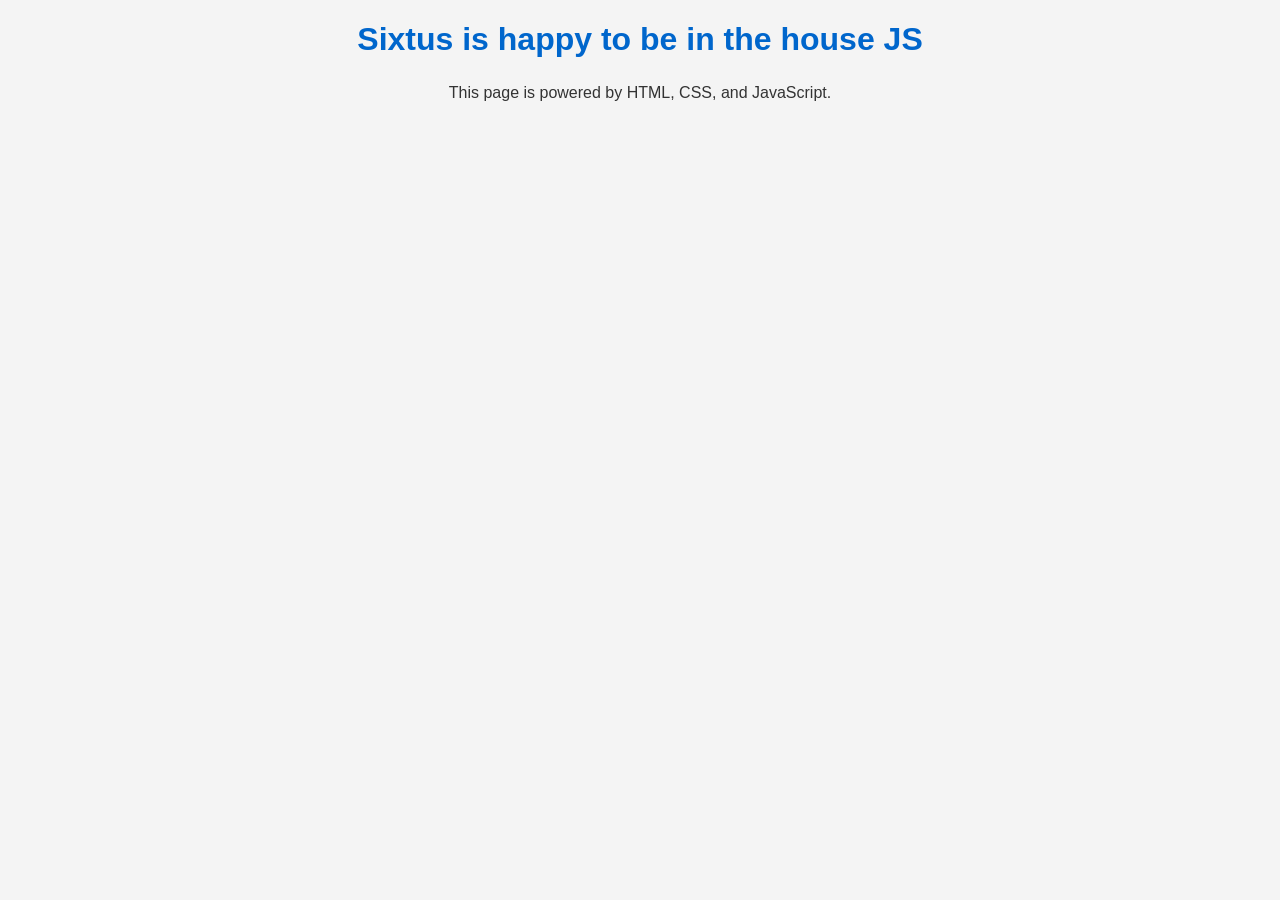
<file: w1/index.html>
<!DOCTYPE html>
<html lang="en">
<head>
    <meta charset="UTF-8">
    <meta name="viewport" content="width=device-width, initial-scale=1.0">
    <link rel="stylesheet" href="style.css">
    <script src="app.js"></script>
    <title>W1 - Who's in the house</title>
</head>
<body>
    <h1>Sixtus is happy to be in the house JS</h1>
    <p>This page is powered by HTML, CSS, and JavaScript.</p>
</body>
</html>
</file>
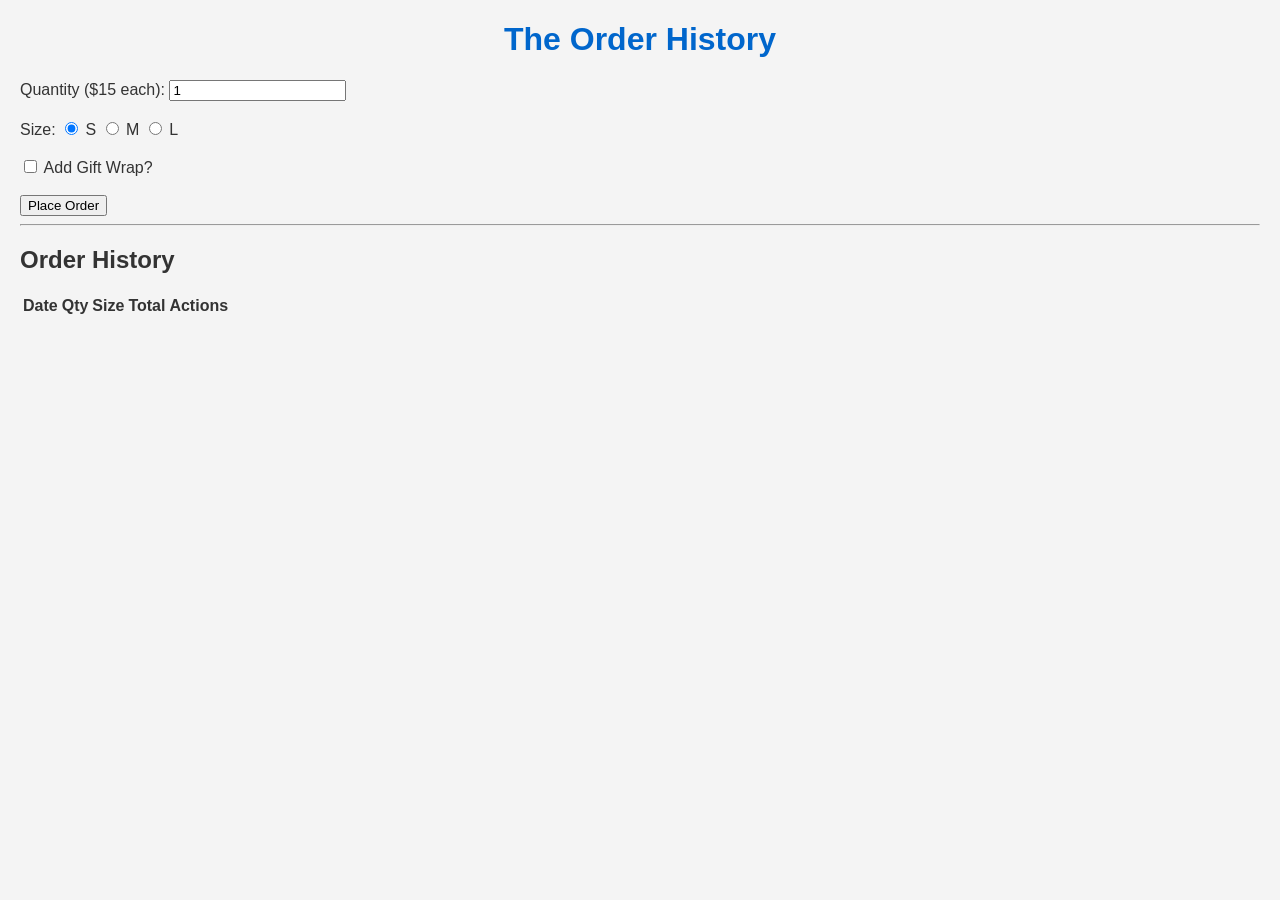
<file: w10/index.html>
<!DOCTYPE html>
<html lang="en">

<head>
    <meta charset="UTF-8">
    <meta name="viewport" content="width=device-width, initial-scale=1.0">
    <link rel="stylesheet" href="style.css">
    <script type="module" src="app.js"></script>
    <title>CRUD Complete</title>
</head>

<body>
    <h1>The Order History</h1>

    <form id="order-form">
        <input type="hidden" id="order-id">

        <label>Quantity ($15 each):
            <input type="number" id="qty" value="1" min="1">
        </label>
        <br><br>

        <label>Size:</label>
        <label>
            <input type="radio" name="size" value="Small" checked> S
        </label>
        <label>
            <input type="radio" name="size" value="Medium"> M
        </label>
        <label>
            <input type="radio" name="size" value="Large"> L
        </label>
        <br><br>

        <label>
            <input type="checkbox" id="gift-wrap"> Add Gift Wrap?
        </label>
        <br><br>

        <button type="submit">Place Order</button>
    </form>

    <hr>

    <div id="order-history-section">
        <h2>Order History</h2>
        <table id="order-table">
            <thead>
                <tr>
                    <th>Date</th>
                    <th>Qty</th>
                    <th>Size</th>
                    <th>Total</th>
                    <th>Actions</th>
                </tr>
            </thead>
            <tbody id="order-table-body">
            </tbody>
        </table>
    </div>

</body>

</html>
</file>
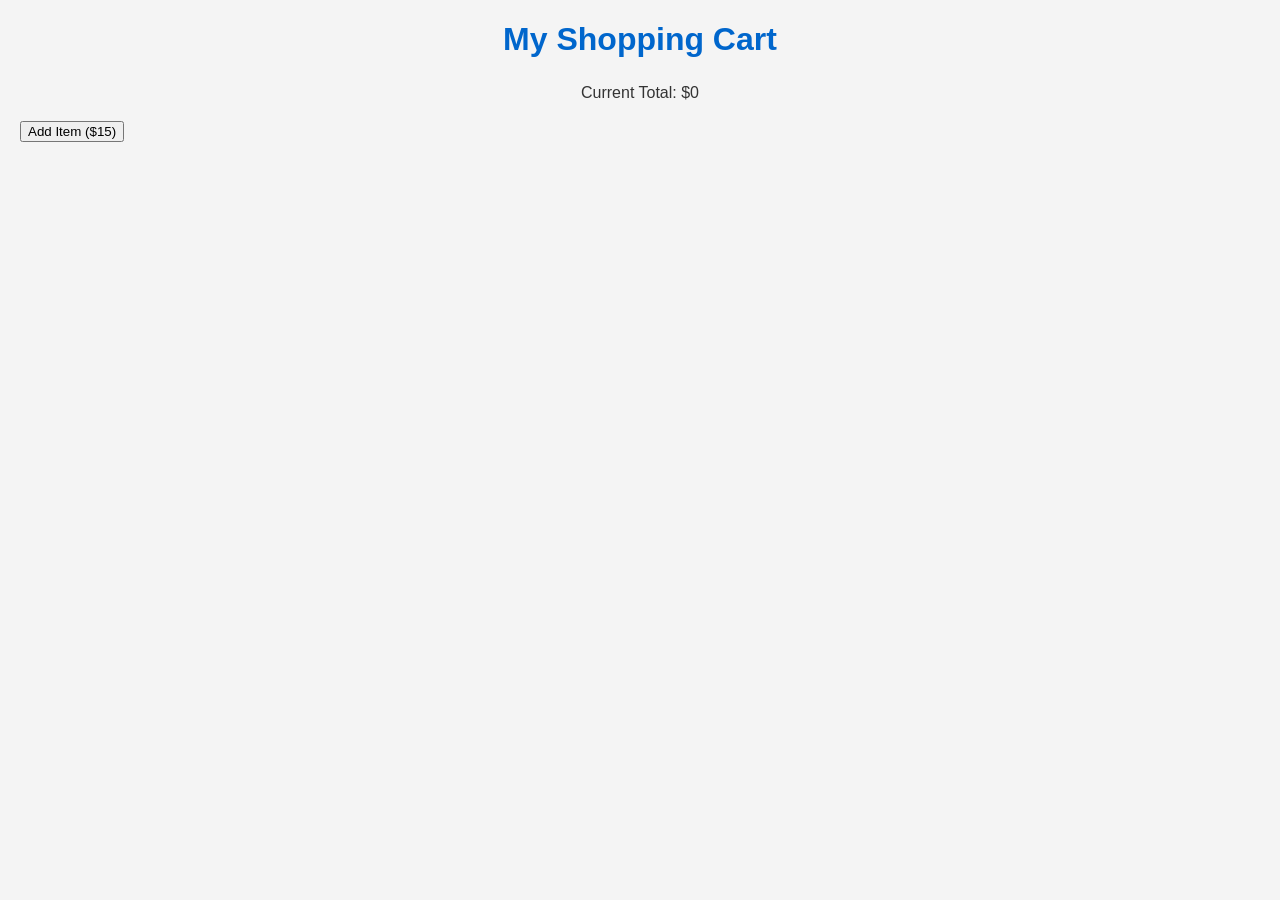
<file: w2/index.html>
<!DOCTYPE html>
<html lang="en">

<head>
    <meta charset="UTF-8">
    <meta name="viewport" content="width=device-width, initial-scale=1.0">
    <link rel="stylesheet" href="style.css">
    <script src="app.js" defer></script>
    <title>Week 2.1</title>
</head>

<body>
      <h1>My Shopping Cart</h1>
    
    <p id="total-display">Current Total: $0</p>
    
    <button id="add-item-btn">Add Item ($15)</button>
</body>

</html>
</file>
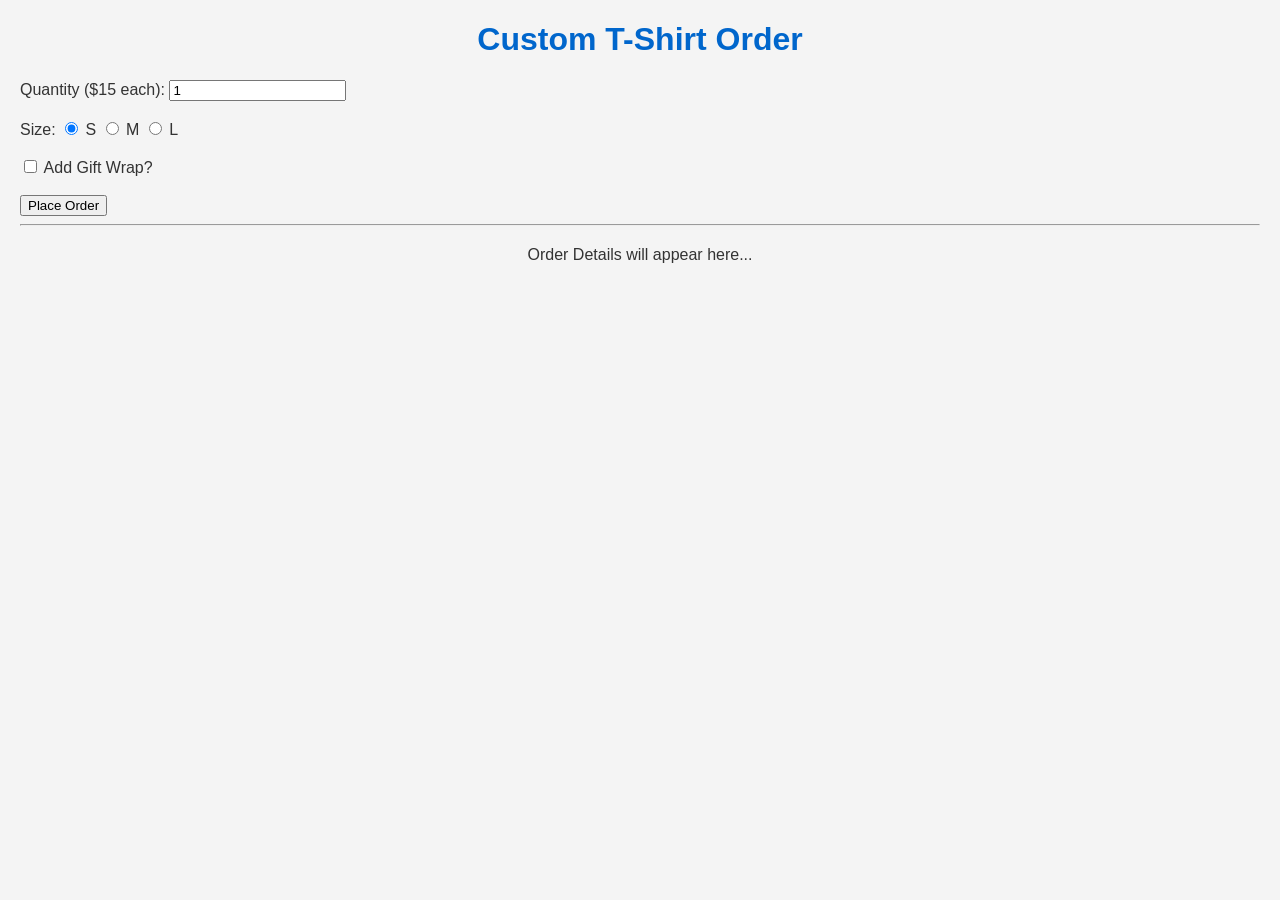
<file: w3/index.html>
<!DOCTYPE html>
<html lang="en">

<head>
    <meta charset="UTF-8">
    <meta name="viewport" content="width=device-width, initial-scale=1.0">
    <link rel="stylesheet" href="style.css">
    <script type="module" src="app.js"></script>
    <title>The Custom Order Form</title>
</head>

<body>
    <h1>Custom T-Shirt Order</h1>
    
    <form id="order-form">
        
        <label>Quantity ($15 each): 
            <input type="number" id="qty" value="1" min="1">
        </label>
        <br><br>

        <label>Size:</label>
        <label><input type="radio" name="size" value="Small" checked> S</label>
        <label><input type="radio" name="size" value="Medium"> M</label>
        <label><input type="radio" name="size" value="Large"> L</label>
        <br><br>

        <label>
            <input type="checkbox" id="gift-wrap"> Add Gift Wrap?
        </label>
        <br><br>

        <button type="submit">Place Order</button>
    </form>

    <hr>
    
    <div id="order-summary">
        <p>Order Details will appear here...</p>
    </div>
</body>

</html>
</file>
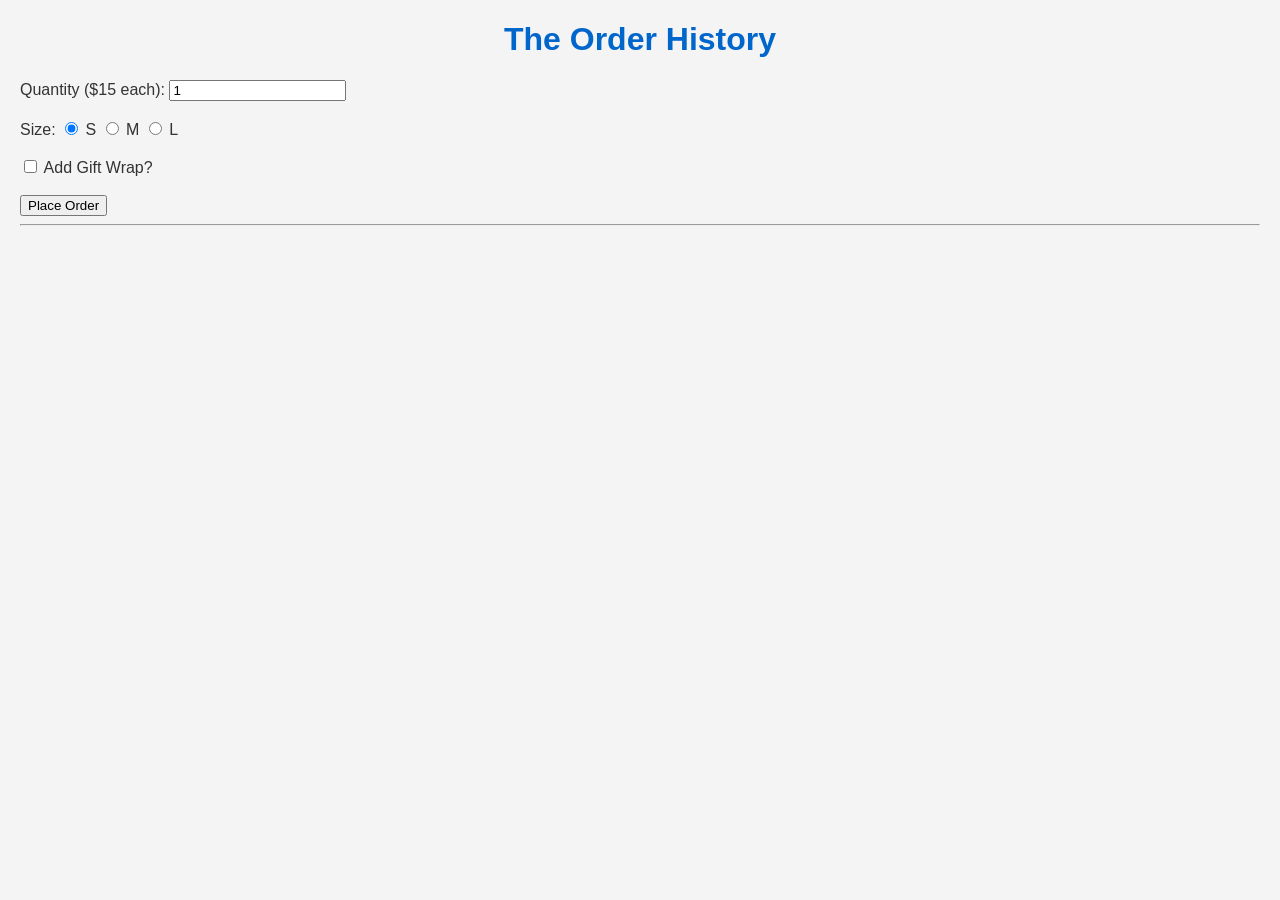
<file: w4/index.html>
<!DOCTYPE html>
<html lang="en">

<head>
    <meta charset="UTF-8">
    <meta name="viewport" content="width=device-width, initial-scale=1.0">
    <link rel="stylesheet" href="style.css">
    <script type="module" src="app.js"></script>
    <title>The Order History</title>
</head>

<body>
    <h1>The Order History</h1>

    <form id="order-form">

        <label>Quantity ($15 each):
            <input type="number" id="qty" value="1" min="1">
        </label>
        <br><br>

        <label>Size:</label>
        <label>
            <input type="radio" name="size" value="Small" checked> S
        </label>
        <label>
            <input type="radio" name="size" value="Medium"> M
        </label>
        <label>
            <input type="radio" name="size" value="Large"> L
        </label>
        <br><br>

        <label>
            <input type="checkbox" id="gift-wrap"> Add Gift Wrap?
        </label>
        <br><br>

        <button type="submit">Place Order</button>
    </form>

    <hr>

    <div id="order-summary" style="display: none;">
        <h2>Order Success!</h2>
        <p><strong>Total Cost:</strong> $<span id="display-total"></span></p>
        <p><strong>Details:</strong> <span id="display-qty"></span> <span id="display-size"></span> T-Shirt(s)</p>
        <p><strong>Gift Wrap:</strong> <span id="display-gift"></span></p>
    </div>

</body>

</html>
</file>
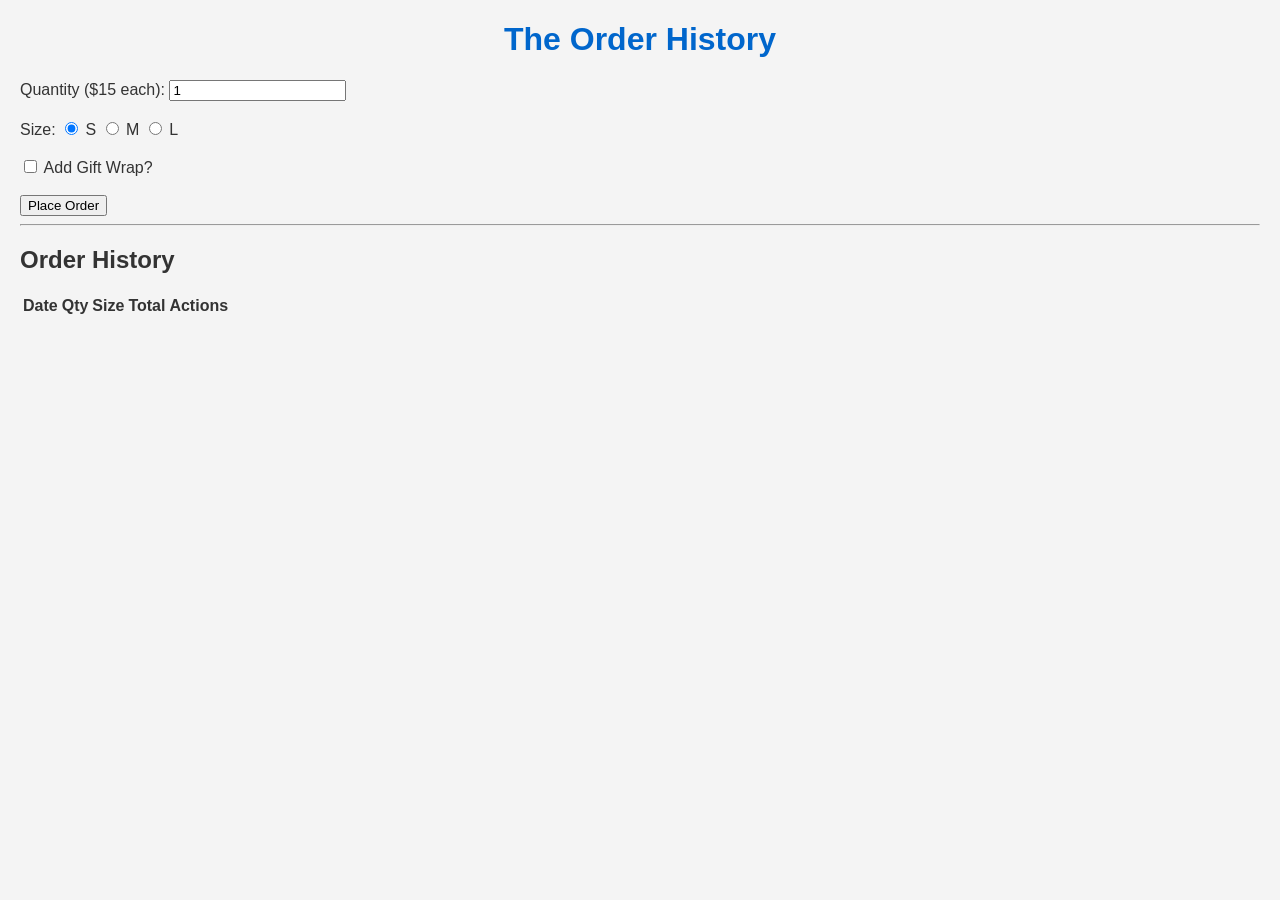
<file: w6/index.html>
<!DOCTYPE html>
<html lang="en">

<head>
    <meta charset="UTF-8">
    <meta name="viewport" content="width=device-width, initial-scale=1.0">
    <link rel="stylesheet" href="style.css">
    <script type="module" src="app.js"></script>
    <title>Order History Table</title>
</head>

<body>
    <h1>The Order History</h1>

    <form id="order-form">

        <label>Quantity ($15 each):
            <input type="number" id="qty" value="1" min="1">
        </label>
        <br><br>

        <label>Size:</label>
        <label>
            <input type="radio" name="size" value="Small" checked> S
        </label>
        <label>
            <input type="radio" name="size" value="Medium"> M
        </label>
        <label>
            <input type="radio" name="size" value="Large"> L
        </label>
        <br><br>

        <label>
            <input type="checkbox" id="gift-wrap"> Add Gift Wrap?
        </label>
        <br><br>

        <button type="submit">Place Order</button>
    </form>

    <hr>

    <div id="order-history-section">
        <h2>Order History</h2>
        <table id="order-table">
            <thead>
                <tr>
                    <th>Date</th>
                    <th>Qty</th>
                    <th>Size</th>
                    <th>Total</th>
                    <th>Actions</th>
                </tr>
            </thead>
            <tbody id="order-table-body">
            </tbody>
        </table>
    </div>

</body>

</html>
</file>
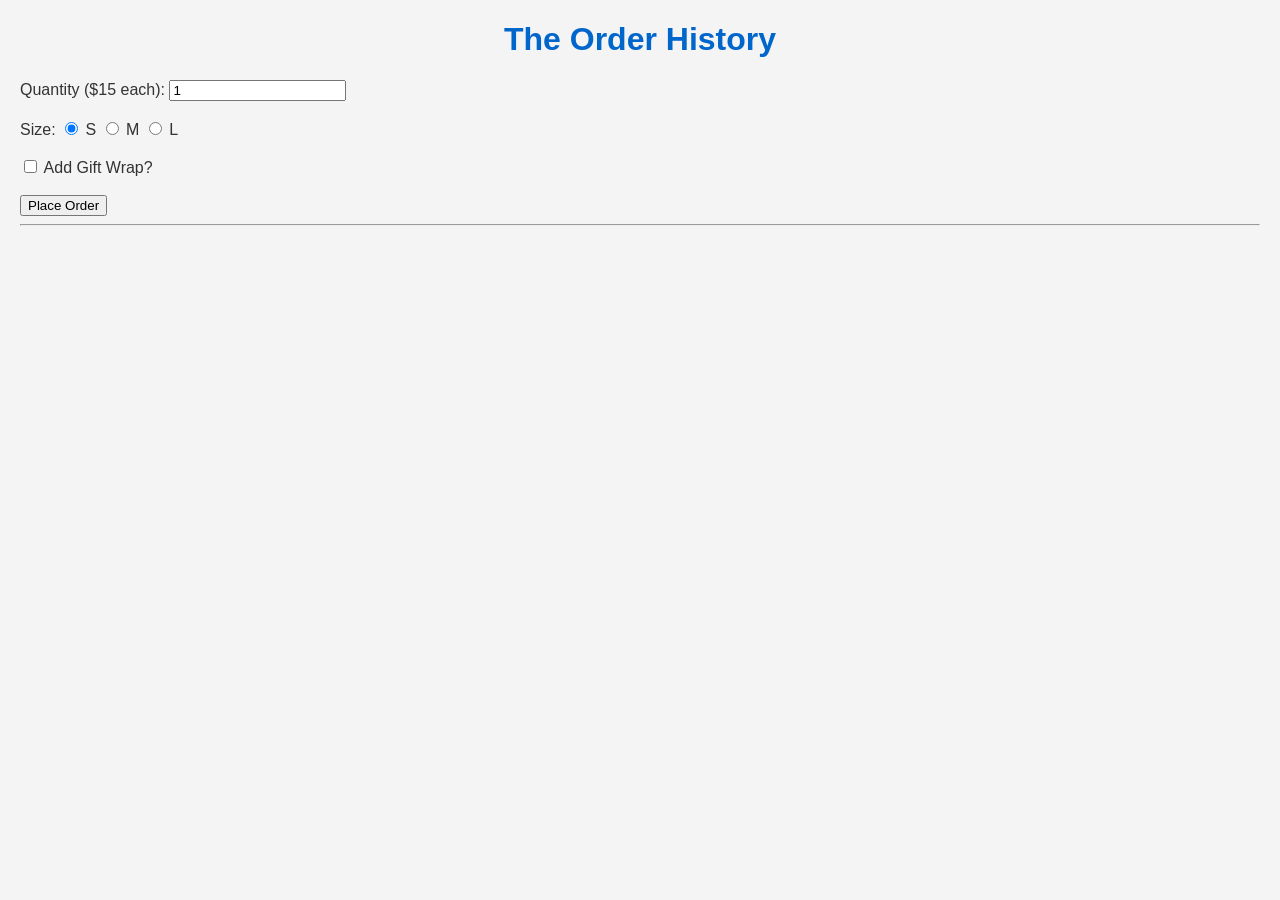
<file: w6a/index.html>
<!DOCTYPE html>
<html lang="en">

<head>
    <meta charset="UTF-8">
    <meta name="viewport" content="width=device-width, initial-scale=1.0">
    <link rel="stylesheet" href="style.css">
    <script type="module" src="app.js"></script>
    <title>Persistent Orders</title>
</head>

<body>
    <h1>The Order History</h1>

    <form id="order-form">

        <label>Quantity ($15 each):
            <input type="number" id="qty" value="1" min="1">
        </label>
        <br><br>

        <label>Size:</label>
        <label>
            <input type="radio" name="size" value="Small" checked> S
        </label>
        <label>
            <input type="radio" name="size" value="Medium"> M
        </label>
        <label>
            <input type="radio" name="size" value="Large"> L
        </label>
        <br><br>

        <label>
            <input type="checkbox" id="gift-wrap"> Add Gift Wrap?
        </label>
        <br><br>

        <button type="submit">Place Order</button>
    </form>

    <hr>

    <div id="order-summary" style="display: none;">
        <h2>Order Success!</h2>
        <p><strong>Total Cost:</strong> $<span id="display-total"></span></p>
        <p><strong>Details:</strong> <span id="display-qty"></span> <span id="display-size"></span> T-Shirt(s)</p>
        <p><strong>Gift Wrap:</strong> <span id="display-gift"></span></p>
    </div>

</body>

</html>
</file>
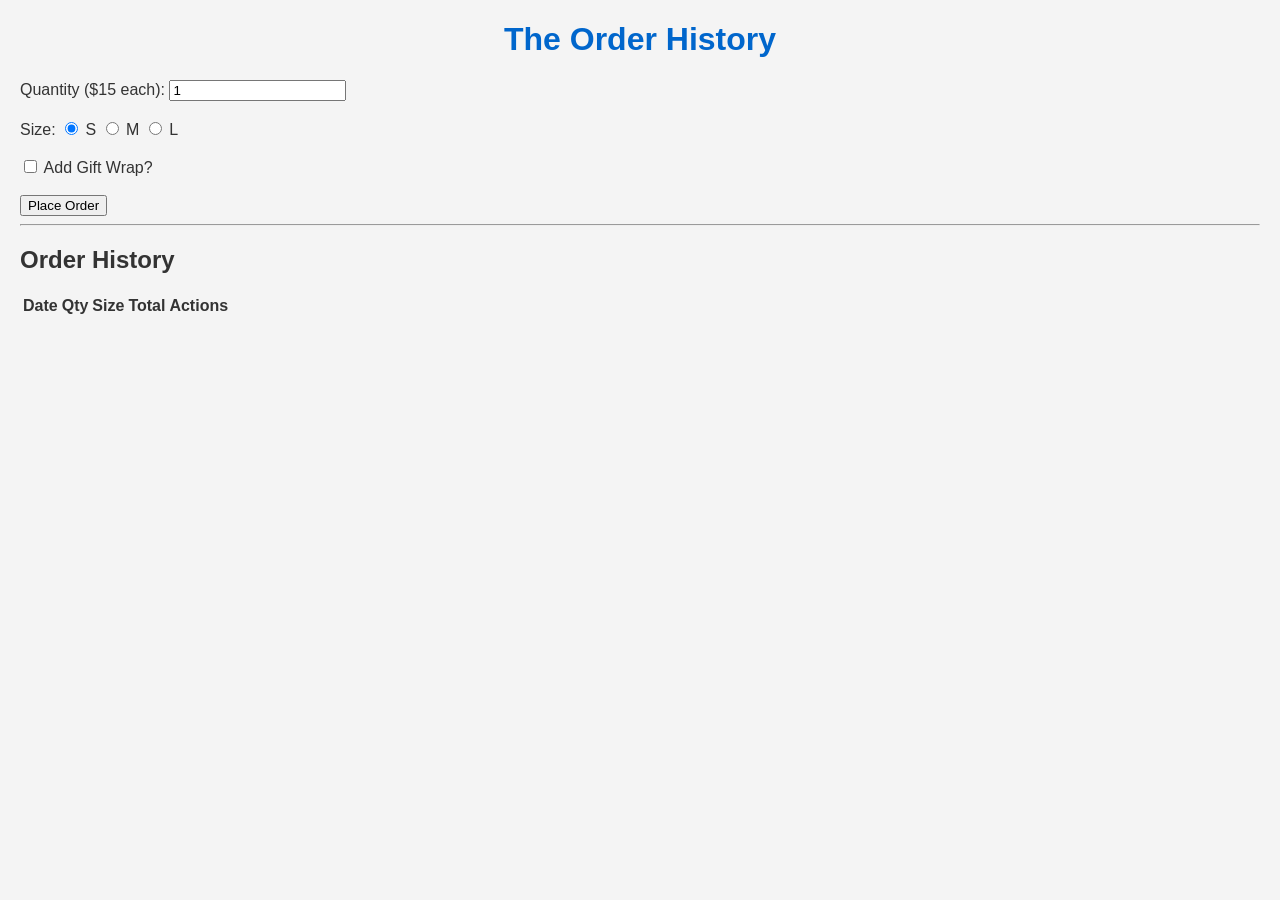
<file: w8/index.html>
<!DOCTYPE html>
<html lang="en">

<head>
    <meta charset="UTF-8">
    <meta name="viewport" content="width=device-width, initial-scale=1.0">
    <link rel="stylesheet" href="style.css">
    <script type="module" src="app.js"></script>
    <title>Wiring the Dashboard</title>
</head>

<body>
    <h1>The Order History</h1>

    <form id="order-form">

        <label>Quantity ($15 each):
            <input type="number" id="qty" value="1" min="1">
        </label>
        <br><br>

        <label>Size:</label>
        <label>
            <input type="radio" name="size" value="Small" checked> S
        </label>
        <label>
            <input type="radio" name="size" value="Medium"> M
        </label>
        <label>
            <input type="radio" name="size" value="Large"> L
        </label>
        <br><br>

        <label>
            <input type="checkbox" id="gift-wrap"> Add Gift Wrap?
        </label>
        <br><br>

        <button type="submit">Place Order</button>
    </form>

    <hr>

    <div id="order-history-section">
        <h2>Order History</h2>
        <table id="order-table">
            <thead>
                <tr>
                    <th>Date</th>
                    <th>Qty</th>
                    <th>Size</th>
                    <th>Total</th>
                    <th>Actions</th>
                </tr>
            </thead>
            <tbody id="order-table-body">
            </tbody>
        </table>
    </div>

</body>

</html>
</file>
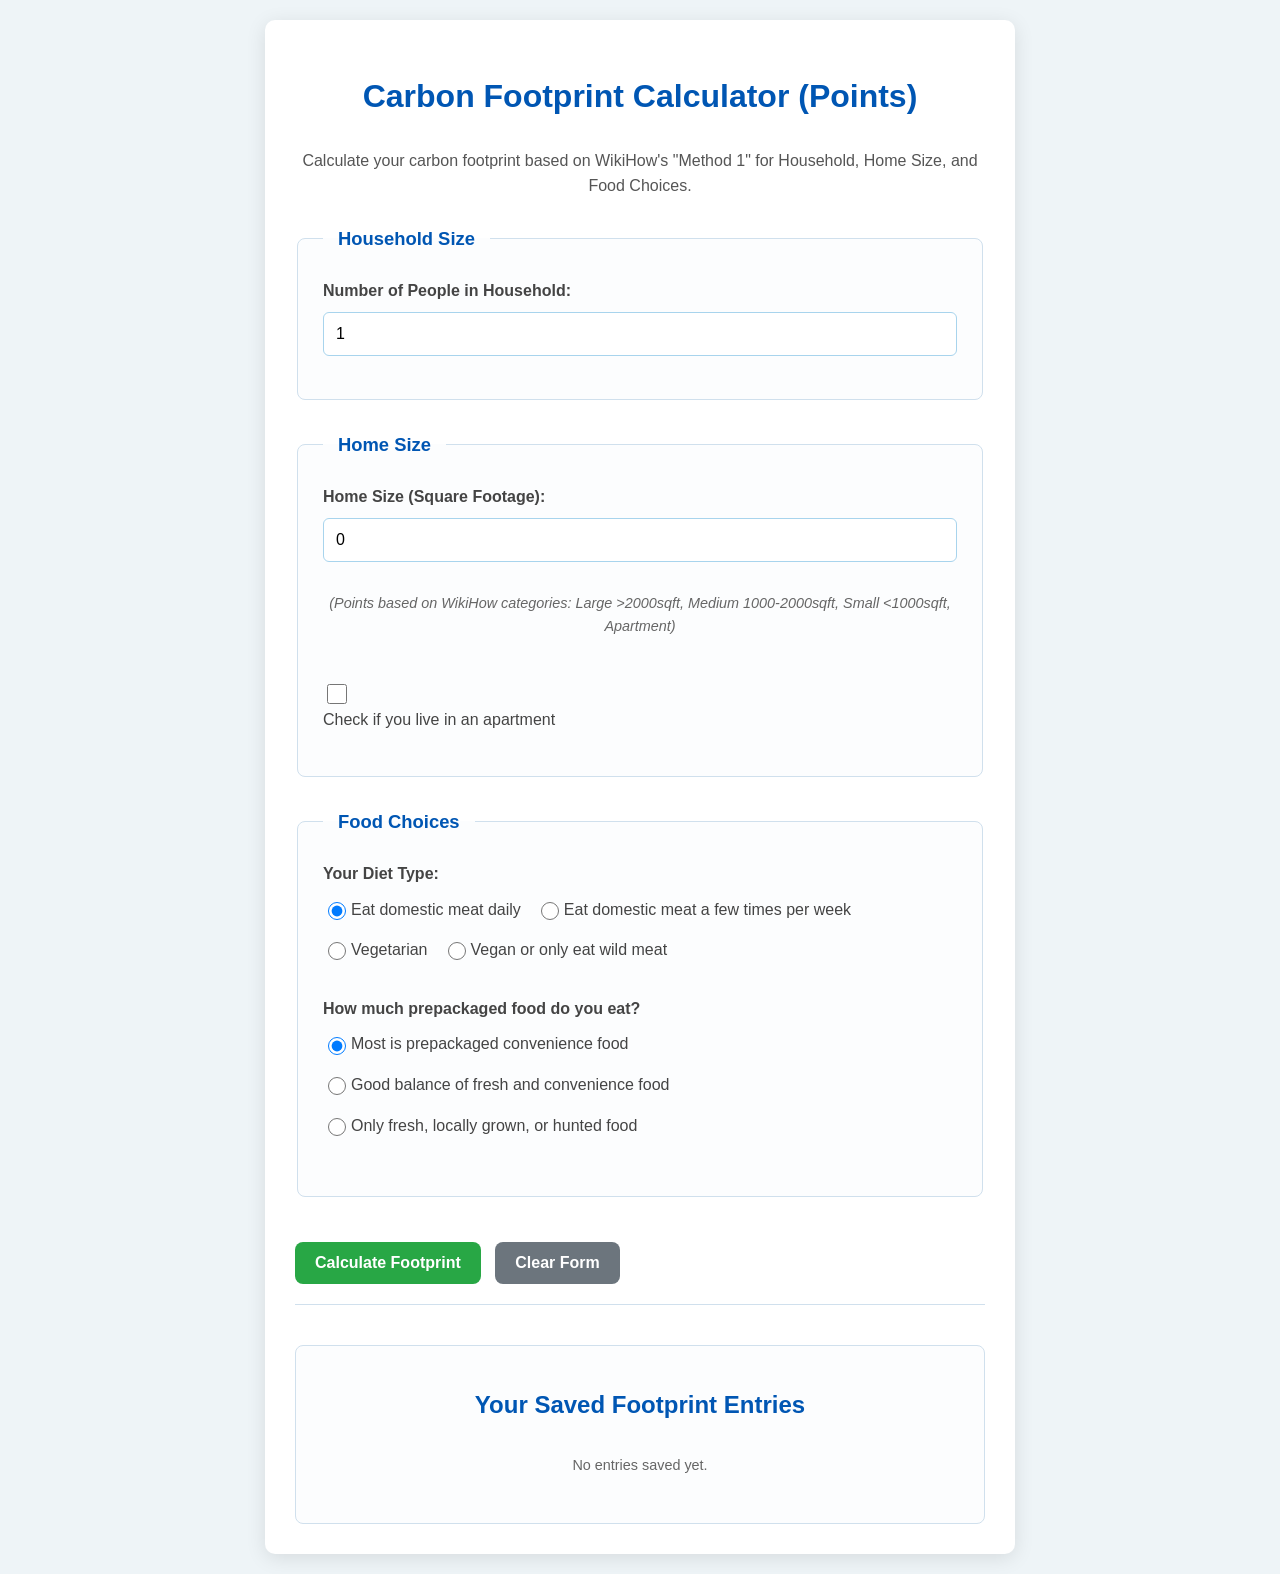
<file: w8a/index.html>
<!DOCTYPE html>
<html lang="en">
<head>
    <meta charset="UTF-8">
    <meta name="viewport" content="width=device-width, initial-scale=1.0">
    <title>Carbon Footprint Calculator UI</title>
    <!-- updating script tag to add type=module -->
    <script type="module" src="app.js" defer></script>
    <link rel="stylesheet" href="style.css">
</head>

<body>
    <main class="container">
        <h1>Carbon Footprint Calculator (Points)</h1>
        <p>Calculate your carbon footprint based on WikiHow's "Method 1" for Household, Home Size, and Food Choices.</p>

        <form id="carbonFootprintForm">
            <input type="hidden" id="entryId">

            <fieldset>
                <legend>Household Size</legend>
                <div class="form-group">
                    <label for="householdMembers">Number of People in Household:</label>
                    <input type="number" id="householdMembers" min="1" value="1" placeholder="e.g., 2">
                </div>
            </fieldset>

            <fieldset>
                <legend>Home Size</legend>
                <div class="form-group">
                    <label for="homeSquareFootage">Home Size (Square Footage):</label>
                    <input type="number" id="homeSquareFootage" min="0" value="0" placeholder="e.g., 1500">
                    <p class="note"><em>(Points based on WikiHow categories: Large &gt;2000sqft, Medium 1000-2000sqft, Small &lt;1000sqft, Apartment)</em></p>
                </div>

                <div class="form-group checkbox-group">
                    <input type="checkbox" id="isApartment">
                    <label for="isApartment">Check if you live in an apartment</label>
                </div>
            </fieldset>

            <fieldset>
                <legend>Food Choices</legend>

                <div class="form-group">
                    <p class="radio-group-heading">Your Diet Type:</p>
                    <div class="radio-group">
                        <label for="dietMeatHeavy">
                            <input type="radio" id="dietMeatHeavy" name="dietType" value="meatHeavy" checked>
                            Eat domestic meat daily
                        </label>

                        <label for="dietAverage">
                            <input type="radio" id="dietAverage" name="dietType" value="average">
                            Eat domestic meat a few times per week
                        </label>

                        <label for="dietVegetarian">
                            <input type="radio" id="dietVegetarian" name="dietType" value="vegetarian">
                            Vegetarian
                        </label>

                        <label for="dietVegan">
                            <input type="radio" id="dietVegan" name="dietType" value="vegan">
                            Vegan or only eat wild meat
                        </label>
                    </div>
                </div>

                <div class="form-group">
                    <p class="radio-group-heading">How much prepackaged food do you eat?</p>

                    <div class="radio-group">
                        <label for="foodPrepackaged">
                            <input type="radio" id="foodPrepackaged" name="foodPackaging" value="prepackaged" checked>
                            Most is prepackaged convenience food
                        </label>

                        <label for="foodBalanced">
                            <input type="radio" id="foodBalanced" name="foodPackaging" value="balanced">
                            Good balance of fresh and convenience food
                        </label>

                        <label for="foodFresh">
                            <input type="radio" id="foodFresh" name="foodPackaging" value="fresh">
                            Only fresh, locally grown, or hunted food
                        </label>
                    </div>
                </div>
            </fieldset>

            <button type="submit" id="submitButton">Calculate Footprint</button>
            <button type="button" id="clearFormButton" class="secondary-button">Clear Form</button>
        </form>

        <section id="results" class="results-container" style="display: none;">
            <h2>Current Entry's Footprint:</h2>
            <p id="totalFootprint" class="highlight-total">0 Points</p>

            <div id="breakdown">
                <h3>Breakdown:</h3>
                <ul>
                    <li id="householdFootprint">Household Size: 0 Points</li>
                    <li id="homeSizeFootprint">Home Size: 0 Points</li>
                    <li id="foodDietFootprint">Food Diet: 0 Points</li>
                    <li id="foodPackagingFootprint">Food Packaging: 0 Points</li>
                </ul>
            </div>

            <p class="note"><em>Note: Calculations are based directly on the point system outlined in WikiHow's "Method 1."</em></p>
        </section>

        <section class="table-container">
            <h2>Your Saved Footprint Entries</h2>

            <button type="button" id="clearAllDataButton" class="danger-button" style="display: block;">
                Clear All Saved Data
            </button>

            <table id="footprintTable" style="display: none;">
                <thead>
                    <tr>
                        <th>Date</th>
                        <th>HH Size</th>
                        <th>Home Size</th>
                        <th>Diet</th>
                        <th>Food Pkg.</th>
                        <th>Total Points</th>
                        <th>Actions</th>
                    </tr>
                </thead>

                <tbody>
                    <!-- Table rows will be rendered here by JavaScript -->
                </tbody>
            </table>

            <p id="noEntriesMessage" class="note" style="display: block;">
                No entries saved yet.
            </p>
        </section>

    </main>
</body>
</html>
</file>
<file: w1/style.css>
body {
    font-family: Arial, sans-serif;
    margin: 20px;
    background-color: #f4f4f4;
    color: #333;
}

h1 {
    color: #0066cc;
    text-align: center;
}

p {
    line-height: 1.6;
    text-align: center;
}
</file>
<file: w10/style.css>
body {
    font-family: Arial, sans-serif;
    margin: 20px;
    background-color: #f4f4f4;
    color: #333;
}

h1 {
    color: #0066cc;
    text-align: center;
}

p {
    line-height: 1.6;
    text-align: center;
}
/* The .container class is defined but not strictly needed for this minimal HTML, 
but it's good practice to keep it consistent for future expansion. */
.container {
   max-width: 800px;
   margin: 0 auto; /* Center the content */
   padding: 15px;
   background-color: #ffffff;
   box-shadow: 0 2px 5px rgba(0,0,0,0.1);
   border-radius: 8px;
}
</file>
<file: w2/style.css>
body {
    font-family: Arial, sans-serif;
    margin: 20px;
    background-color: #f4f4f4;
    color: #333;
}

h1 {
    color: #0066cc;
    text-align: center;
}

p {
    line-height: 1.6;
    text-align: center;
}
/* The .container class is defined but not strictly needed for this minimal HTML, 
but it's good practice to keep it consistent for future expansion. */
.container {
   max-width: 800px;
   margin: 0 auto; /* Center the content */
   padding: 15px;
   background-color: #ffffff;
   box-shadow: 0 2px 5px rgba(0,0,0,0.1);
   border-radius: 8px;
}
</file>
<file: w3/style.css>
body {
    font-family: Arial, sans-serif;
    margin: 20px;
    background-color: #f4f4f4;
    color: #333;
}

h1 {
    color: #0066cc;
    text-align: center;
}

p {
    line-height: 1.6;
    text-align: center;
}
/* The .container class is defined but not strictly needed for this minimal HTML, 
but it's good practice to keep it consistent for future expansion. */
.container {
   max-width: 800px;
   margin: 0 auto; /* Center the content */
   padding: 15px;
   background-color: #ffffff;
   box-shadow: 0 2px 5px rgba(0,0,0,0.1);
   border-radius: 8px;
}
</file>
<file: w4/style.css>
body {
    font-family: Arial, sans-serif;
    margin: 20px;
    background-color: #f4f4f4;
    color: #333;
}

h1 {
    color: #0066cc;
    text-align: center;
}

p {
    line-height: 1.6;
    text-align: center;
}
/* The .container class is defined but not strictly needed for this minimal HTML, 
but it's good practice to keep it consistent for future expansion. */
.container {
   max-width: 800px;
   margin: 0 auto; /* Center the content */
   padding: 15px;
   background-color: #ffffff;
   box-shadow: 0 2px 5px rgba(0,0,0,0.1);
   border-radius: 8px;
}
</file>
<file: w6/style.css>
body {
    font-family: Arial, sans-serif;
    margin: 20px;
    background-color: #f4f4f4;
    color: #333;
}

h1 {
    color: #0066cc;
    text-align: center;
}

p {
    line-height: 1.6;
    text-align: center;
}
/* The .container class is defined but not strictly needed for this minimal HTML, 
but it's good practice to keep it consistent for future expansion. */
.container {
   max-width: 800px;
   margin: 0 auto; /* Center the content */
   padding: 15px;
   background-color: #ffffff;
   box-shadow: 0 2px 5px rgba(0,0,0,0.1);
   border-radius: 8px;
}
</file>
<file: w6a/style.css>
body {
    font-family: Arial, sans-serif;
    margin: 20px;
    background-color: #f4f4f4;
    color: #333;
}

h1 {
    color: #0066cc;
    text-align: center;
}

p {
    line-height: 1.6;
    text-align: center;
}
/* The .container class is defined but not strictly needed for this minimal HTML, 
but it's good practice to keep it consistent for future expansion. */
.container {
   max-width: 800px;
   margin: 0 auto; /* Center the content */
   padding: 15px;
   background-color: #ffffff;
   box-shadow: 0 2px 5px rgba(0,0,0,0.1);
   border-radius: 8px;
}
</file>
<file: w8/style.css>
body {
    font-family: Arial, sans-serif;
    margin: 20px;
    background-color: #f4f4f4;
    color: #333;
}

h1 {
    color: #0066cc;
    text-align: center;
}

p {
    line-height: 1.6;
    text-align: center;
}
/* The .container class is defined but not strictly needed for this minimal HTML, 
but it's good practice to keep it consistent for future expansion. */
.container {
   max-width: 800px;
   margin: 0 auto; /* Center the content */
   padding: 15px;
   background-color: #ffffff;
   box-shadow: 0 2px 5px rgba(0,0,0,0.1);
   border-radius: 8px;
}
</file>
<file: w8a/style.css>
body {
    font-family: 'Segoe UI', Tahoma, Geneva, Verdana, sans-serif; /* Sets the preferred font family for the body text. */
    background-color: #eef4f7; /* Defines the background color of the entire page. */
    color: #333; /* Sets the default text color for the body. */
    line-height: 1.6; /* Adjusts the spacing between lines of text for readability. */
    margin: 0; /* Removes default browser margin around the body. */
    padding: 20px; /* Adds padding around the content within the body. */
    display: flex; /* Establishes a flex container for direct children. */
    justify-content: center; /* Horizontally centers content within the body. */
    align-items: flex-start; /* Aligns items to the start of the cross axis (top for column flex). */
    min-height: 100vh; /* Ensures the body takes at least the full height of the viewport. */
}

.container {
    background-color: #ffffff; /* Sets the background color of the container. */
    padding: 30px; /* Adds padding inside the container. */
    border-radius: 10px; /* Rounds the corners of the container. */
    box-shadow: 0 4px 20px rgba(0, 0, 0, 0.1); /* Applies a subtle shadow to the container. */
    width: 100%; /* Makes the container take up the full available width. */
    max-width: 750px; /* Limits the maximum width of the container. */
    box-sizing: border-box; /* Includes padding and border in the element's total width and height. */
}

h1, h2, h3 {
    color: #0056b3; /* Sets the text color for all heading levels. */
    text-align: center; /* Centers the text within the headings. */
    margin-bottom: 25px; /* Adds space below the headings. */
}

p {
    text-align: center; /* Centers the text within paragraphs. */
    margin-bottom: 25px; /* Adds space below the paragraphs. */
    color: #555; /* Sets the text color for paragraphs. */
}

form {
    margin-top: 20px; /* Adds space above the form. */
    padding-bottom: 20px; /* Adds padding to the bottom of the form. */
    border-bottom: 1px solid #d0e0ed; /* Adds a bottom border to the form. */
    margin-bottom: 20px; /* Adds space below the form. */
}

fieldset {
    border: 1px solid #d0e0ed; /* Sets the border for fieldsets. */
    border-radius: 8px; /* Rounds the corners of the fieldsets. */
    padding: 25px; /* Adds padding inside the fieldsets. */
    margin-bottom: 30px; /* Adds space below the fieldsets. */
    background-color: #fcfdfe; /* Sets the background color of the fieldsets. */
}

legend {
    font-weight: bold; /* Makes the legend text bold. */
    color: #0056b3; /* Sets the text color for the legend. */
    padding: 0 15px; /* Adds horizontal padding around the legend text. */
    font-size: 1.15em; /* Increases the font size of the legend. */
}

.form-group {
    margin-bottom: 18px; /* Adds space below each form group. */
    display: flex; /* Establishes a flex container for children. */
    flex-direction: column; /* Stacks children vertically within the form group. */
}

.form-group label {
    margin-bottom: 8px; /* Adds space below labels within form groups. */
    font-weight: 600; /* Makes the label text semibold. */
    color: #444; /* Sets the text color for labels. */
}

/* NEW: Styling for headings within radio groups */
.radio-group-heading {
    text-align: left; /* Aligns the text of these headings to the left. */
    font-weight: 600; /* Makes the heading text semibold. */
    color: #444; /* Sets the text color for the radio group headings. */
    margin-bottom: 10px; /* Adds space below the radio group heading. */
    margin-top: 0; /* Removes any default top margin for the heading. */
}

.form-group input[type="number"] {
    width: 100%; /* Makes the number input take up full width. */
    padding: 12px; /* Adds padding inside the number input. */
    border: 1px solid #a8d4ed; /* Sets the border for the number input. */
    border-radius: 6px; /* Rounds the corners of the number input. */
    box-sizing: border-box; /* Includes padding and border in the input's total width and height. */
    font-size: 1em; /* Sets the font size for the number input. */
    transition: border-color 0.3s ease, box-shadow 0.3s ease; /* Adds smooth transitions for border and shadow on interaction. */
}

.form-group input[type="number"]:focus {
    border-color: #007bff; /* Changes border color on focus. */
    box-shadow: 0 0 0 3px rgba(0, 123, 255, 0.25); /* Adds a blue glow shadow on focus. */
    outline: none; /* Removes the default browser outline on focus. */
}

.radio-group {
    display: flex; /* Establishes a flex container for radio buttons. */
    flex-direction: row; /* Arranges radio buttons horizontally. */
    flex-wrap: wrap; /* Allows radio buttons to wrap to the next line if space is insufficient. */
    gap: 15px; /* Adds space between radio buttons. */
    margin-top: 0; /* Removes any default top margin for the group. */
    margin-bottom: 15px; /* Adds space below the radio group. */
}

.radio-group label {
    font-weight: normal; /* Overrides default bolding for labels within radio groups. */
    margin-bottom: 0; /* Removes default bottom margin for labels within radio groups. */
    cursor: pointer; /* Changes cursor to a pointer when hovering over the label. */
    display: flex; /* Makes the label itself a flex container. */
    align-items: center; /* Vertically aligns the radio input and its text within the label. */
}

.radio-group input[type="radio"] {
    margin-right: 5px; /* Adds space between the radio button and its associated text. */
    width: 18px; /* Sets the width of the radio button. */
    height: 18px; /* Sets the height of the radio button. */
    accent-color: #007bff; /* Changes the color of the radio button itself. */
}

/* Updated checkbox-group style */
.checkbox-group label {
    font-weight: normal;
    margin-bottom: 0;
    cursor: pointer;
    display: flex;
    align-items: center;
}

.checkbox-group input[type="checkbox"] {
    margin-right: 12px;
    width: 20px;
    height: 20px;
    accent-color: #007bff;
}

button[type="submit"], .secondary-button {
    display: inline-block;
    padding: 12px 20px;
    border: none;
    border-radius: 8px;
    font-size: 1em;
    font-weight: bold;
    cursor: pointer;
    transition: background-color 0.3s ease, transform 0.2s ease;
    margin-top: 15px;
    margin-right: 10px;
}

button[type="submit"] {
    background-color: #28a745;
    color: white;
    width: auto;
}

button[type="submit"]:hover {
    background-color: #218838;
    transform: translateY(-2px);
}

button[type="submit"]:active {
    background-color: #1e7e34;
    transform: translateY(0);
}

.secondary-button {
    background-color: #6c757d;
    color: white;
}

.secondary-button:hover {
    background-color: #5a6268;
    transform: translateY(-2px);
}

.results-container {
    margin-top: 40px;
    padding: 30px;
    border: 1px solid #b3e0ff;
    border-radius: 10px;
    background-color: #e6f7ff;
    text-align: center;
    box-shadow: inset 0 1px 5px rgba(0, 0, 0, 0.05);
}

.highlight-total {
    font-size: 2.5em;
    font-weight: bolder;
    color: #007bff;
    margin-top: 15px;
    margin-bottom: 25px;
    display: block;
}

#breakdown {
    text-align: left;
    margin-top: 25px;
    border-top: 1px dashed #cceeff;
    padding-top: 20px;
}

#breakdown h3 {
    text-align: left;
    margin-bottom: 15px;
    color: #0056b3;
}

#breakdown ul {
    list-style-type: disc;
    padding-left: 25px;
    margin: 0;
}

#breakdown ul li {
    margin-bottom: 10px;
    font-size: 1.1em;
    color: #333;
}

.note {
    font-size: 0.9em;
    color: #666;
    margin-top: 30px;
    text-align: center;
}

/* Week 6 Table Display */
.table-container {
    margin-top: 40px;
    overflow-x: auto;
    border: 1px solid #d0e0ed;
    border-radius: 8px;
    padding: 20px;
    background-color: #fcfdfe;
}

#footprintTable {
    width: 100%;
    border-collapse: collapse;
    margin-top: 20px;
    background-color: #ffffff;
    box-shadow: 0 2px 10px rgba(0, 0, 0, 0.05);
}

#footprintTable th,
#footprintTable td {
    border: 1px solid #e0e0e0;
    padding: 12px;
    text-align: left;
    vertical-align: middle;
}

#footprintTable th {
    background-color: #007bff;
    color: white;
    font-weight: bold;
    white-space: nowrap;
}

#footprintTable tbody tr:nth-child(even) {
    background-color: #f8f8f8;
}

#footprintTable tbody tr:hover {
    background-color: #eef4f7;
    cursor: default;
}

/* NEW: Action button styles (for Edit/Delete/Confirm/Cancel in table) */
.action-button {
    display: inline-block; 
    padding: 8px 12px;
    font-size: 0.85em;
    margin: 0 5px;
    border-radius: 5px;
    font-weight: bold;
    cursor: pointer;
    transition: background-color 0.3s ease, transform 0.2s ease;
    text-decoration: none; 
}

.action-button.edit {
    background-color: #007bff;
    color: white;
}

.action-button.edit:hover {
    background-color: #0056b3;
}

.action-button.delete {
    background-color: #dc3545;
    color: white;
}

.action-button.delete:hover {
    background-color: #c82333;
}

.action-button.confirm {
    background-color: #dc3545;
    color: white;
}

.action-button.confirm:hover {
    background-color: #c82333;
}

.action-button.cancel {
    background-color: #6c757d;
    color: white;
}

.action-button.cancel:hover {
    background-color: #5a6268;
}

.danger-button {
    background-color: #dc3545;
    color: white;
    margin-bottom: 20px;
}

.danger-button:hover {
    background-color: #c82333;
    transform: translateY(-2px);
}

.danger-button.confirm-state {
    background-color: #ffc107;
    color: #343a40;
}

.danger-button.confirm-state:hover {
    background-color: #e0a800;
}

/* Responsive adjustments */
@media (max-width: 768px) {
    .container {
        padding: 25px;
    }

    h1 {
        font-size: 1.8em;
    }

    .highlight-total {
        font-size: 2em;
    }

    button[type="submit"], .secondary-button {
        width: 100%;
        margin-right: 0;
        margin-bottom: 10px;
    }

    .radio-group {
        flex-direction: column;
        align-items: flex-start;
    }
}

@media (max-width: 480px) {
    .container {
        padding: 15px;
    }

    h1 {
        font-size: 1.5em;
    }

    legend {
        font-size: 1em;
    }

    fieldset {
        padding: 15px;
    }

    .highlight-total {
        font-size: 1.8em;
    }

    #breakdown ul {
        padding-left: 20px;
    }
}
</file>
